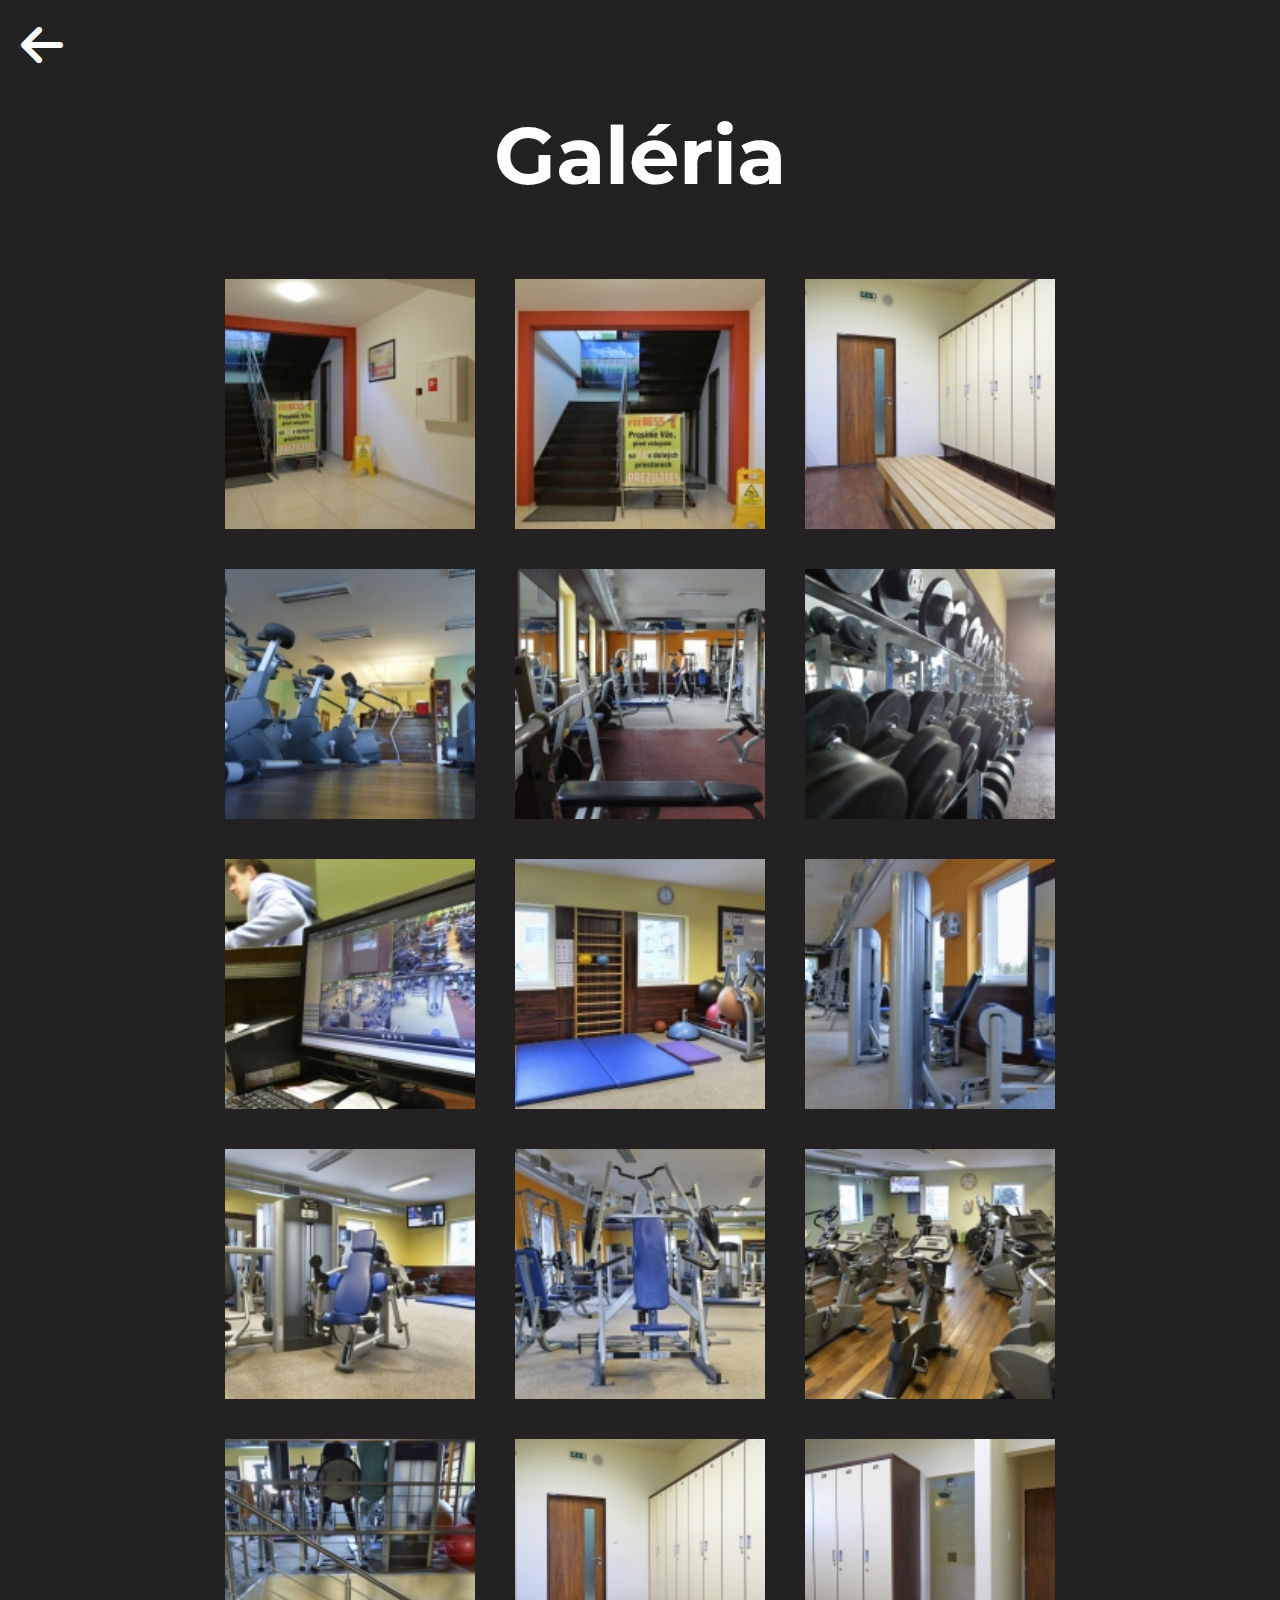
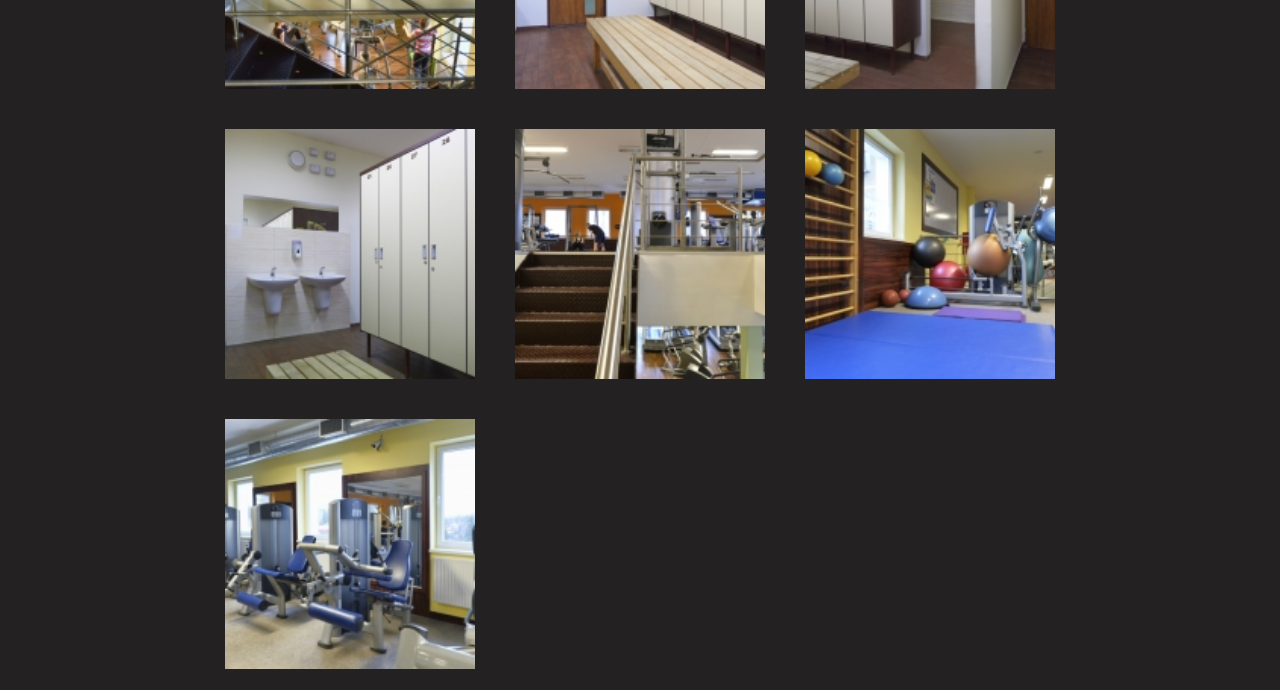
<file: public/galery.html>
<!DOCTYPE html>
<html lang="en">

<head>
    <meta charset="UTF-8">
    <meta http-equiv="X-UA-Compatible" content="IE=edge">
    <meta name="viewport" content="width=device-width, initial-scale=1.0">
    <title>Relax Gym</title>

    <!-- google fonts -->
    <link rel="preconnect" href="https://fonts.googleapis.com">
    <link rel="preconnect" href="https://fonts.gstatic.com" crossorigin>
    <link href="https://fonts.googleapis.com/css2?family=Montserrat:wght@400;900&family=Ubuntu&display=swap"
        rel="stylesheet">

    <!-- Bootstrap -->
    <link href="https://cdn.jsdelivr.net/npm/bootstrap@5.3.0-alpha1/dist/css/bootstrap.min.css" rel="stylesheet"
        integrity="sha384-GLhlTQ8iRABdZLl6O3oVMWSktQOp6b7In1Zl3/Jr59b6EGGoI1aFkw7cmDA6j6gD" crossorigin="anonymous">


    <link rel="stylesheet" href="https://cdnjs.cloudflare.com/ajax/libs/font-awesome/6.4.0/css/all.min.css">


    <link rel="stylesheet" href="CSS/galleryStyle.css">

    <script defer src="scroll.js"></script>
</head>

<body>
    <a href="index.html"><i class="fa-sharp fa-solid fa-arrow-left"></i></a>
    <h1 class="hidden">Galéria</h1>

    <div class="container-fluid">
        <img src="Images/RelaxGymGallery/431-8.jpg" alt="">
        <img src="Images/RelaxGymGallery/432-8.jpg" alt="">
        <img src="Images/RelaxGymGallery/435-8.jpg" alt="">
        <img src="Images/RelaxGymGallery/438-8.jpg" alt="">
        <img src="Images/RelaxGymGallery/441-8.jpg" alt="">
        <img src="Images/RelaxGymGallery/442-8.jpg" alt="">
        <img src="Images/RelaxGymGallery/447-8.jpg" alt="">
        <img src="Images/RelaxGymGallery/455-8.jpg" alt="">
        <img src="Images/RelaxGymGallery/459-8.jpg" alt="">
        <img src="Images/RelaxGymGallery/461-8.jpg" alt="">
        <img src="Images/RelaxGymGallery/1.jpg" alt="">
        <img src="Images/RelaxGymGallery/2.jpg" alt="">
        <img src="Images/RelaxGymGallery/3.jpg" alt="">
        <img src="Images/RelaxGymGallery/4.jpg" alt="">
        <img src="Images/RelaxGymGallery/5.jpg" alt="">
        <img src="Images/RelaxGymGallery/6.jpg" alt="">
        <img src="Images/RelaxGymGallery/7.jpg" alt="">
        <img src="Images/RelaxGymGallery/8.jpg" alt="">
        <img src="Images/RelaxGymGallery/9.jpg" alt="">
    </div>
</body>

</html>
</file>
<file: public/CSS/galleryStyle.css>
body{
    background-color: rgb(35, 33, 33);
}

/* animations */

.hidden{
    opacity: 0;
    transform: translateX(-100%);
    transition: all 1s;
}

.show{
    opacity: 1;
    transform: translateX(0);
}

.reveal{
    position: relative;
    transform: translateY(150px);
    opacity: 0;
    transition: all 1s;
}

.reveal.active{
    transform: translateY(0);
    opacity: 1;
}


h1{
    font-family: 'Montserrat', sans-serif;
    font-weight: bold;
    text-align: center;
    font-size: 5rem;
    margin-top: 3%;
    margin-bottom: 5%;
    color: white;
}

a i {
    color: white;
    font-size: 3rem;
    padding: 1% 0% 0% 1%;
    transition: all 0.3s;
}

a i:hover{
    transform: translateX(5px);
}

.container-fluid{
    padding: 1% 10%;
    max-width: 100%;
    display: grid;
    grid-template-columns: repeat(auto-fit,minmax(250px, 1px));
    gap: 40px;
    justify-content: center;
}

.container-fluid img{
   width: 250px;
   height: 250px;
}

img{
    transition: all 0.3s;
}

img:hover{
    transform: scale(1.5);
}
</file>
